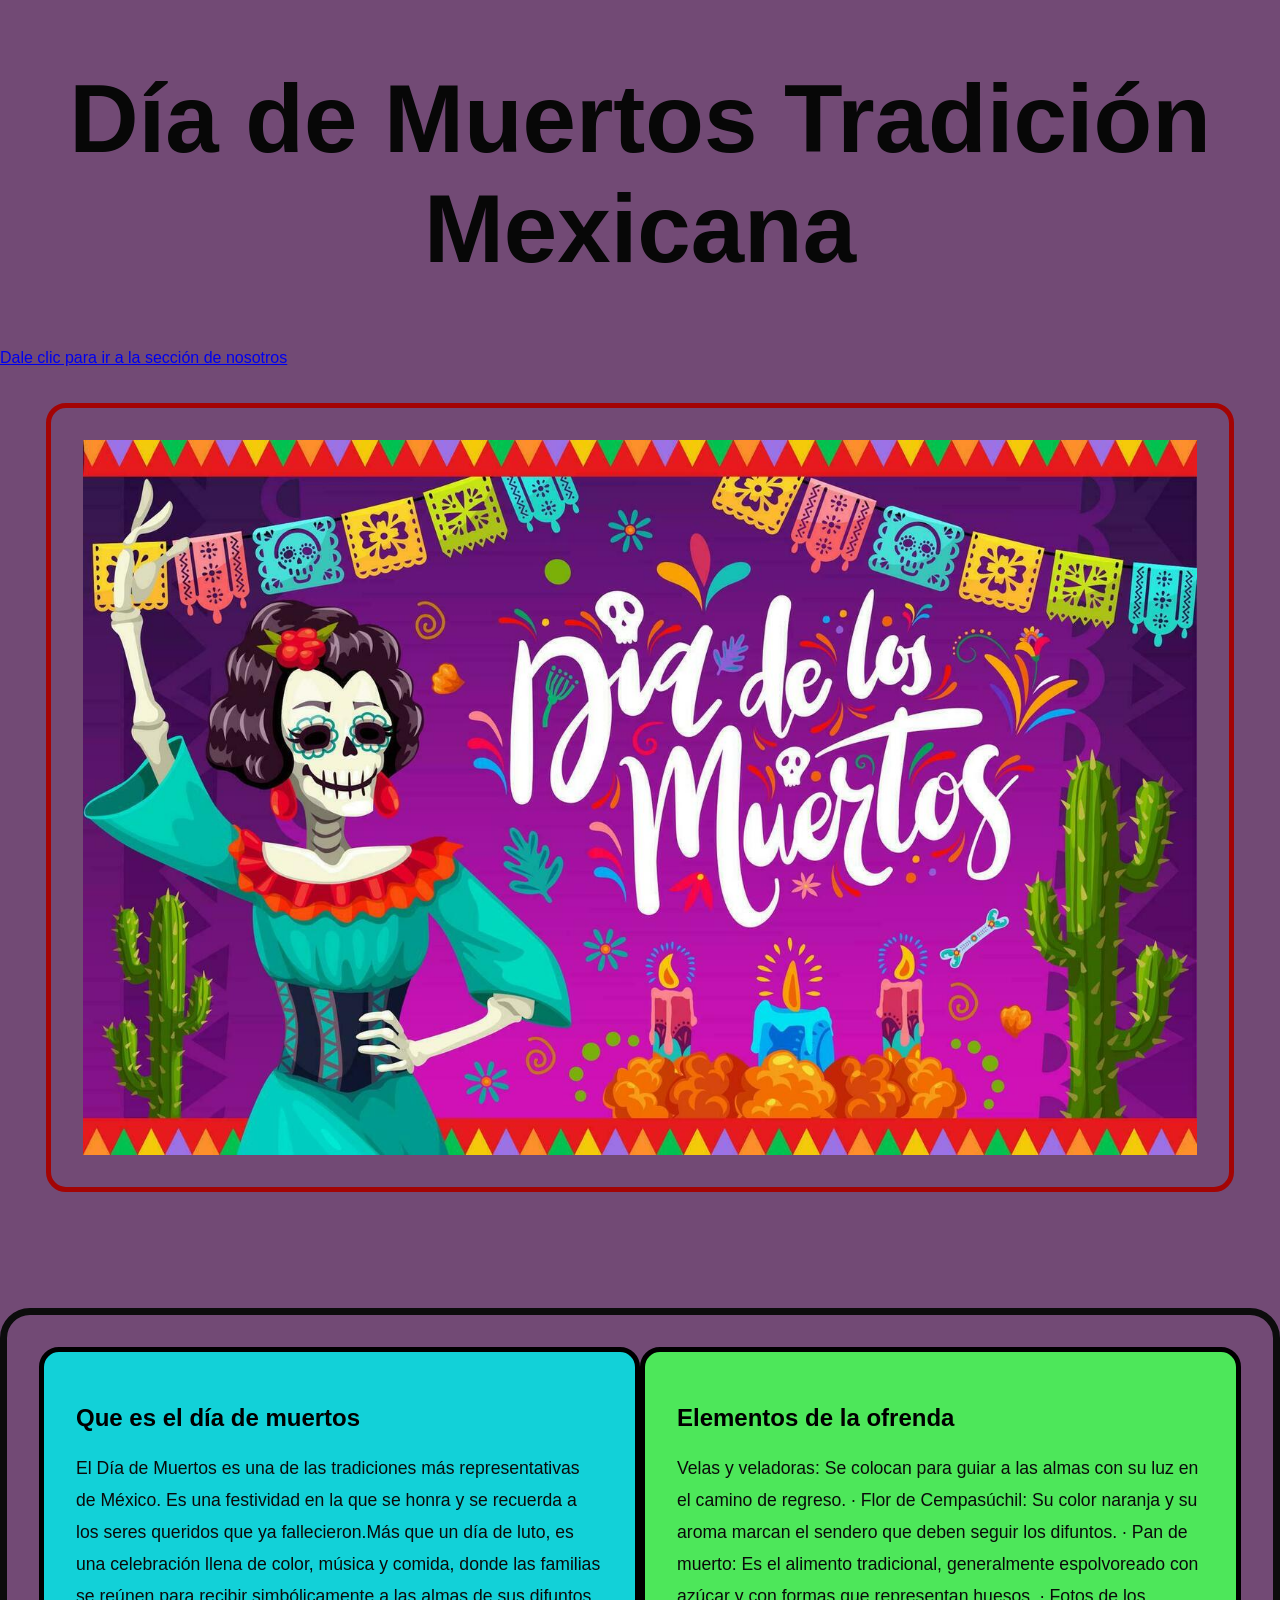
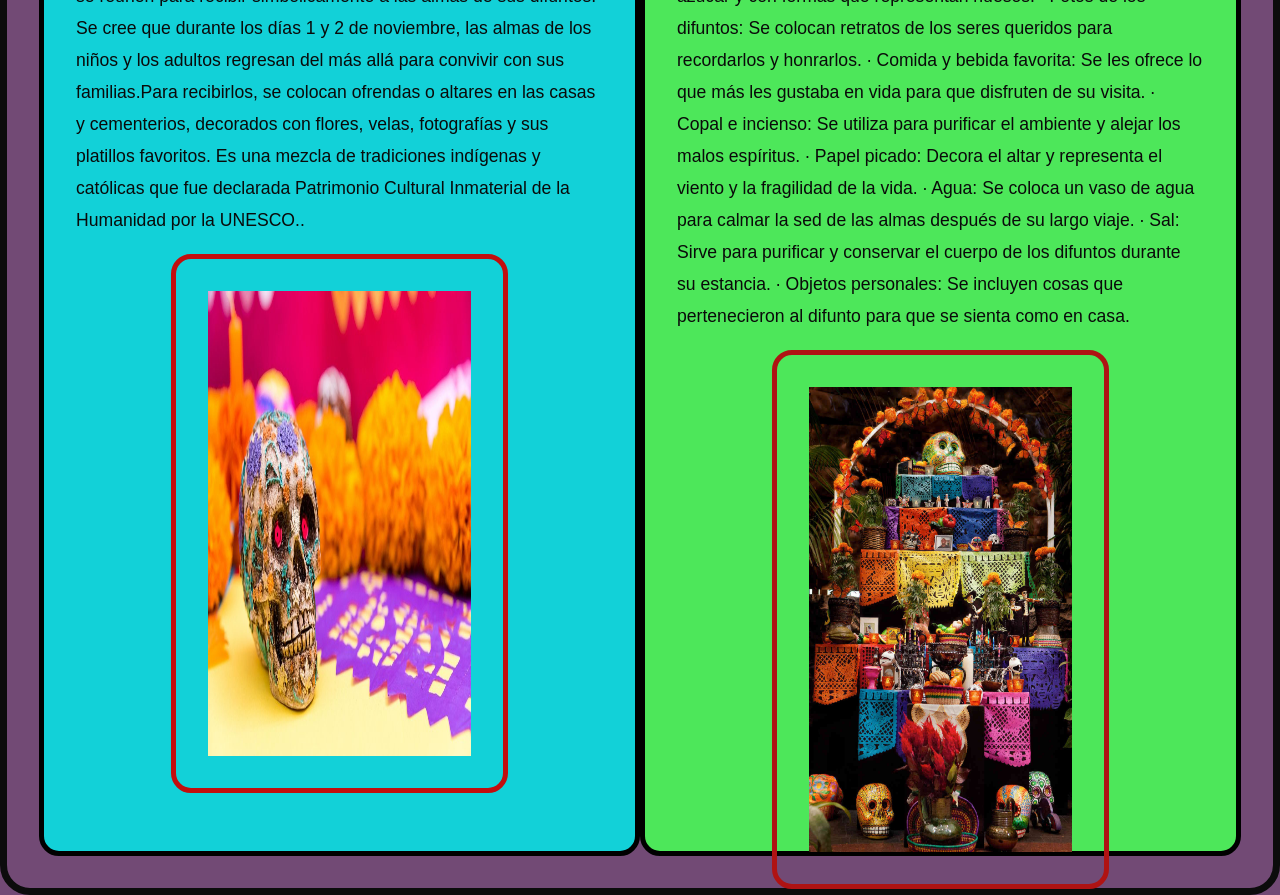
<file: html/index.html>
<!DOCTYPE html>
<html lang="en">
<head>
    <meta charset="UTF-8">
    <meta name="viewport" content="width=device-width, initial-scale=1.0">
    <title>Inicio</title>
    <link rel="stylesheet" href="../css/style.css">
</head>
<body>
    <h1>Día de Muertos Tradición Mexicana</h1>
    
    <a href="nosotros.html" class="enlacenosotros">Dale clic para ir a la sección de nosotros</a>
    <br><br><br>
    
    <img src="../img/dia de muertos.webp" class="imgclass" alt="Dia de muertos"/>
    
    <br><br>
    
    <!-- Contenedor Flex para las dos columnas -->
    <div class="flex">
        <!-- Columna Izquierda -->
        <div class="leftdiv">
            <h2>Que es el día de muertos</h2>
            <p>El Día de Muertos es una de las tradiciones más representativas de México. Es una festividad en la que se honra y se recuerda a los seres queridos que ya fallecieron.Más que un 
                día de luto, es una celebración llena de color, música y comida, donde las familias se reúnen para recibir simbólicamente a las almas de sus difuntos. Se cree que durante los 
                días 1 y 2 de noviembre, las almas de los niños y los adultos regresan del más allá para convivir con sus familias.Para recibirlos, se colocan ofrendas o altares en las casas y 
                cementerios, decorados con flores, velas, fotografías y sus platillos favoritos. Es una mezcla de tradiciones indígenas y católicas que fue declarada Patrimonio Cultural Inmaterial 
                de la Humanidad por la UNESCO..</p>
                <img src="../img/calabera.webp" class="imgg" alt="calabera"/>
        </div>

        <!-- Columna Derecha -->
        <div class="rightdiv">
            <h2>Elementos de la ofrenda</h2>
            <p> Velas y veladoras: Se colocan para guiar a las almas con su luz en el camino de regreso.
· Flor de Cempasúchil: Su color naranja y su aroma marcan el sendero que deben seguir los difuntos.
· Pan de muerto: Es el alimento tradicional, generalmente espolvoreado con azúcar y con formas que representan huesos.
· Fotos de los difuntos: Se colocan retratos de los seres queridos para recordarlos y honrarlos.
· Comida y bebida favorita: Se les ofrece lo que más les gustaba en vida para que disfruten de su visita.
· Copal e incienso: Se utiliza para purificar el ambiente y alejar los malos espíritus.
· Papel picado: Decora el altar y representa el viento y la fragilidad de la vida.
· Agua: Se coloca un vaso de agua para calmar la sed de las almas después de su largo viaje.
· Sal: Sirve para purificar y conservar el cuerpo de los difuntos durante su estancia.
· Objetos personales: Se incluyen cosas que pertenecieron al difunto para que se sienta como en casa.</p>
                <img src="../img/altar.webp" class="imgclas" alt="Altar"/>
        </div>
    </div>
</body>
</html>
</file>
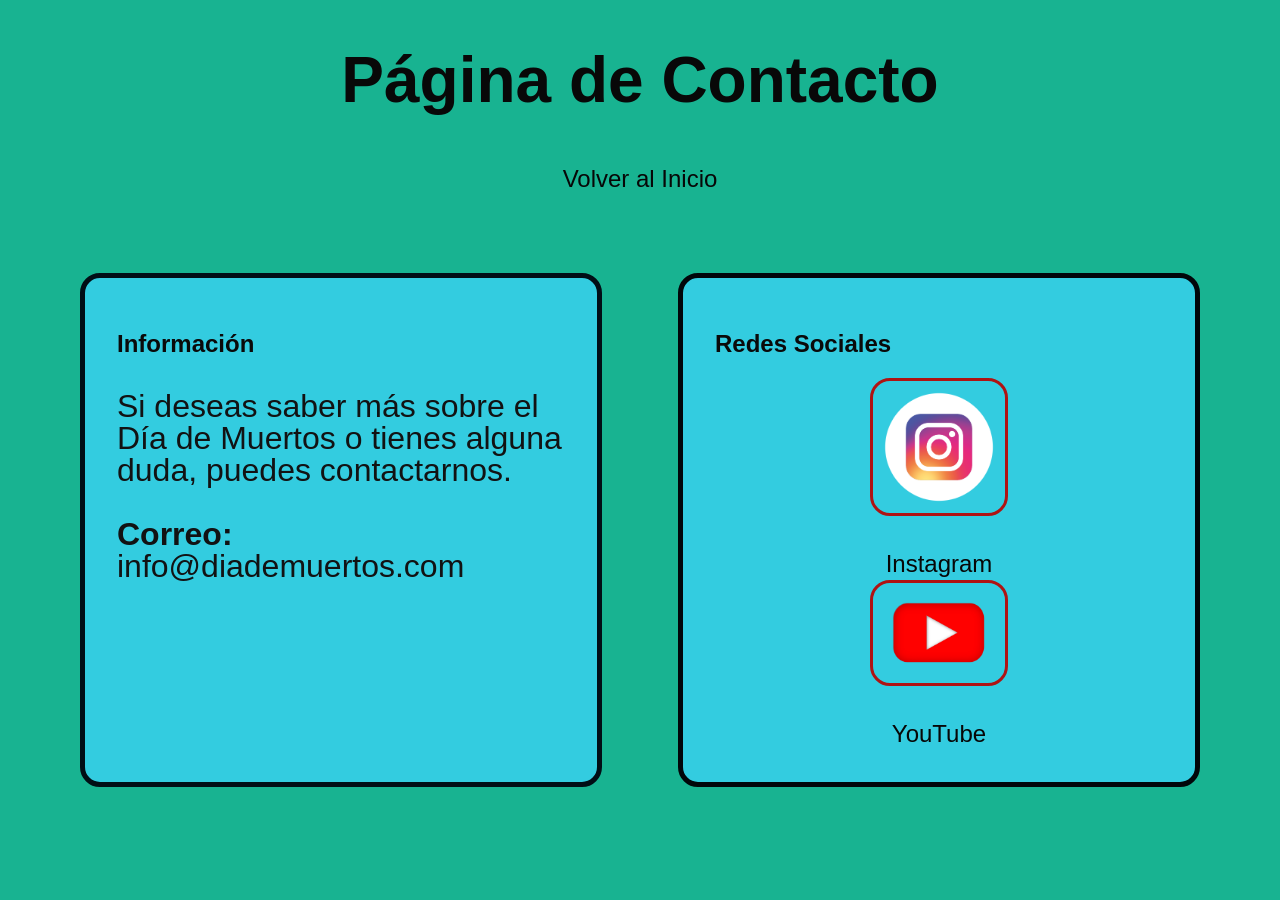
<file: html/contacto.html>
<!DOCTYPE html>
<html lang="en">
<head>
    <meta charset="UTF-8">
    <meta name="viewport" content="width=device-width, initial-scale=1.0">
    <title>Contacto</title>
    <link rel="stylesheet" href="../css/style2.css">
</head>
<body>
    <h1>Página de Contacto</h1>
    
    <a href="index.html">Volver al Inicio</a>

    <div class="flex">
        <!-- Bloque de Información básica -->
        <div class="divflex3">
            <h2>Información</h2>
            <p>Si deseas saber más sobre el Día de Muertos o tienes alguna duda, puedes contactarnos.</p>
            <p><strong>Correo:</strong> info@diademuertos.com</p>
        </div>

        <!-- Bloque solo con los enlaces que pediste -->
        <div class="divflex4">
            <h2>Redes Sociales</h2>
            <img src="../img/insta.png" class="ins" alt="instagram"/>
            <p><a href="https://www.instagram.com" target="_blank">Instagram</a></p>
            <img src="../img/youtube-6616310_1280.png" class="you" alt="youtube"/>
            <p><a href="https://www.youtube.com" target="_blank">YouTube</a></p>
        </div>
    </div>
</body>
</html>
</file>
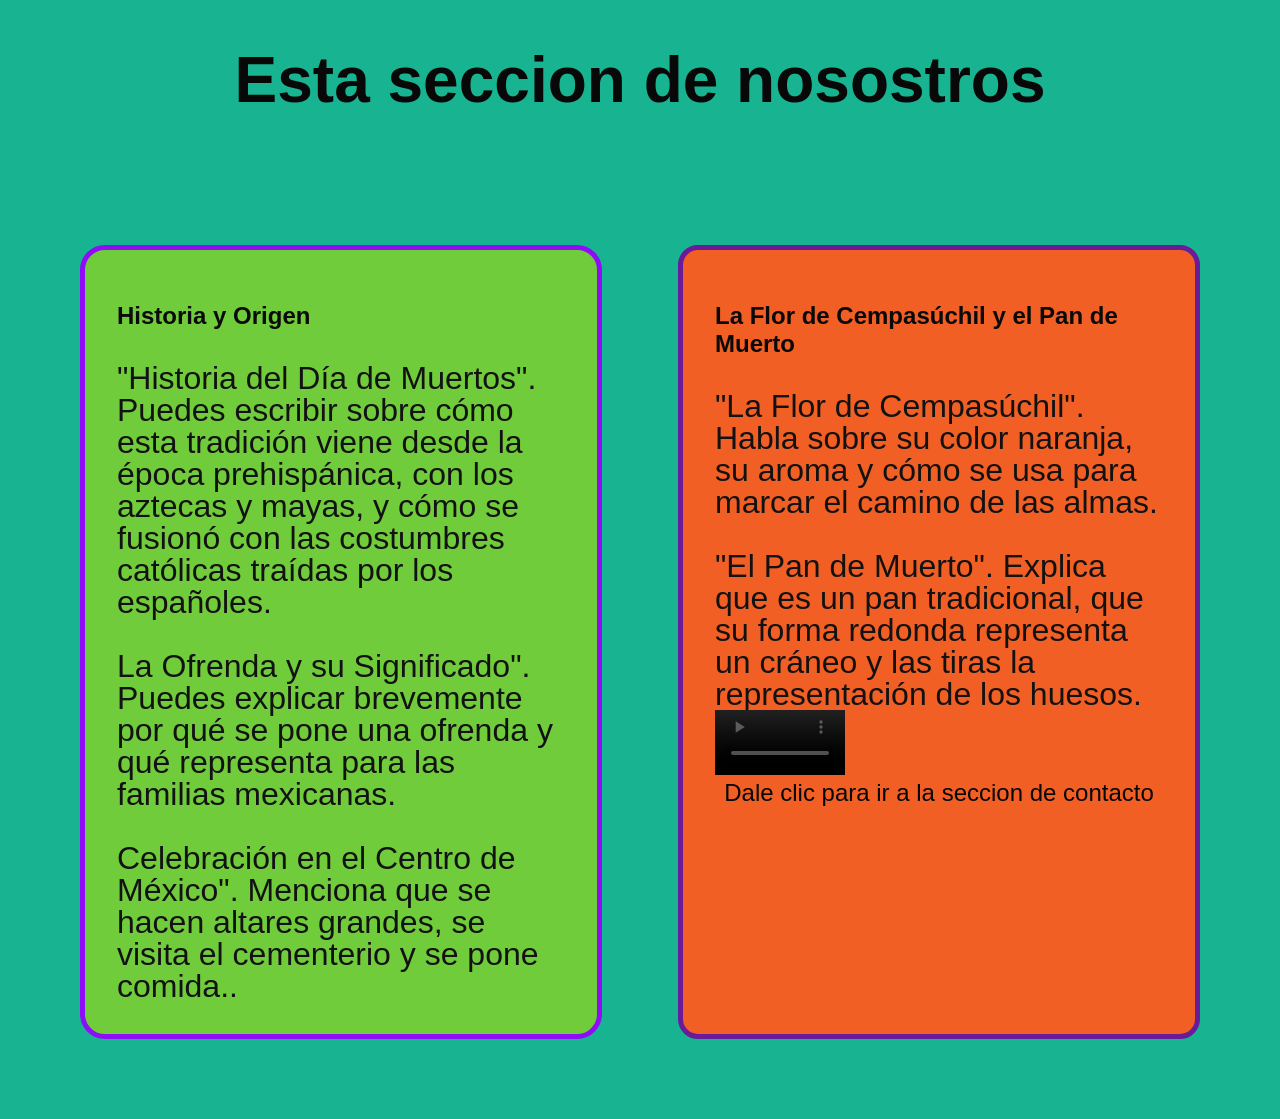
<file: html/nosotros.html>
<!DOCTYPE html>
<html lang="en">
<head>
    <meta charset="UTF-8">
    <meta name="viewport" content="width=device-width, initial-scale=1.0">
    <title>Nosotros</title>
    <link rel="stylesheet" href="../css/style2.css">
</head>
<body>
    <h1>Esta seccion de nosostros</h1>
    
    <div class="flex">
        
        <div class="divflex1">
            <h2>Historia y Origen</h2>
            <p>"Historia del Día de Muertos". Puedes escribir sobre cómo esta tradición viene desde la época prehispánica, con los aztecas y mayas, y cómo se fusionó con las costumbres católicas traídas por los españoles.</p>
            <p>La Ofrenda y su Significado". Puedes explicar brevemente por qué se pone una ofrenda y qué representa para las familias mexicanas.</p>
            <p>Celebración en el Centro de México". Menciona que se hacen altares grandes, se visita el cementerio y se pone comida..</p>
        </div>
           
        <div class="divflex2">
            <h2>La Flor de Cempasúchil y el Pan de Muerto</h2>
            <p>"La Flor de Cempasúchil". Habla sobre su color naranja, su aroma y cómo se usa para marcar el camino de las almas.</p>
            <p>"El Pan de Muerto". Explica que es un pan tradicional, que su forma redonda representa un cráneo y las tiras la representación de los huesos.</p>
            
                 <video width="130" controls>
               <source src="../img/video.mp4" type="video/mp4" >
               </video>
               <a href="contacto.html" > Dale clic para ir a la seccion de contacto</a>
        </div>
        
               
    </div>
</body>
</html>
</file>
<file: css/style.css>
body {
    /*fondo de la primera*/
    margin: 0;
    background-color: #724a75;
    font-family: Arial, sans-serif;
}
/*texto*/
p {
    font-size: 1.1rem;
    color: #0a0a0a;
    line-height: 2rem;
}
/*titulo*/
h1 {
    font-size: 6rem;
    color: #070707;
    text-align: center;
}

.imgclass {
    width: 87%;
    height: 100%;
    border-radius: 20px;
    border: 5px solid #a30404;
    padding: 2rem;
    display: block; /* Para centrar la imagen si es necesario */
    margin: 0 auto;
}
.imgg {
    width: 50%;
    height: 45%;
    border-radius: 20px;
    border: 5px solid #c20e0e;
    padding: 2rem;
    display: block; 
    margin: 0 auto;
}
.imgclas {
    width: 50%;
    height: 45%;
    border-radius: 20px;
    border: 5px solid #af1313;
    padding: 2rem;
    display: block; 
    margin: 0 auto;
}
/*borde de las imagnes*/
.flex {
    margin-top: 5rem;
    display: flex; 
    justify-content: space-between; 
    border-radius: 30px;
    border: 7px solid #0c0c0c;
    padding: 2rem; /* Añadido para que el contenido no toque el borde */
}
/*fondo * imagen principal*/ 
.leftdiv {
    width: 50%;
    background-color: #12d1d8;
    border-radius: 20px;
    border: 5px solid #000;
    padding: 2rem;
}
/*segunda omagen */
.rightdiv {
    width: 50%;
    background-color: #4de75a;
    border-radius: 20px;
    border: 5px solid #000; /* Añadido para mantener simetría con el leftdiv */
    padding: 2rem;
}
</file>
<file: css/style2.css>
body {
    /*letra de nosotros*/
    margin: 0;
    color: #0a0a0a;
    /* Color de fondo general: de nosotros */
    background-color: #18b391; 
    font-family: Arial, sans-serif;
}

h1 {
    font-size: 4rem;
    /* letra intenso, típico del Día de Muertos */
    color: #080808; 
    margin-bottom: 3rem;
    text-align: center;
}

p {
    /* Color de texto de nosotros */
    color: #121213; 
    margin-bottom: 0px;
    font-size: 2rem;
    line-height: 2rem;
}

a {
    font-size: 1.5rem;

    /* Color  enlaces de contacto */
    color: #070707;
    text-decoration: dotted;
    transition: all ease-in 1s;
    display: block; 
    text-align: center;
}

a:hover {
    text-decoration: none;
    cursor: pointer;
    /* Color amarillo brillante al pasar el mouse de nosotros */
    color: #0e2bce; 
}

.flex {
    display: flex; 
    justify-content: space-between; 
    padding: 5rem; 
    gap: 2rem; 
}
/*margen de nosotros*/
.divflex1 {
    width: 40%;
    background-color: #71cc3c; 
    padding: 2rem;
    border-radius: 25px;
    border: 5px solid #8e0cf8; 
}

.divflex2 {
    width: 40%;
    /* Fondo naranja cempasúchil para el segundo bloque */
    background-color: #f15f24; 
    padding: 2rem;
    border-radius: 20px;
    /* Borde morado para que combine */
    border: 5px solid #6a1b9a; 
}
.divflex3{
    width: 40%;
    /* Fondo de contacto*/
    background-color: #33cce0; 
    padding: 2rem;
    border-radius: 20px;
    
    border: 5px solid #010e16; 
}
.divflex4{
    width: 40%;
    /* Fondo  de contacto */
    background-color: #33cce0; 
    padding: 2rem;
    border-radius: 20px;
    /* Borde morado para que combine */
    border: 5px solid #01060a; 
}
.ins {
    width: 25%;
    height: auto;
    border-radius: 20px;
    border: 3px solid #af1313;
    padding: 10px;
    display: block; 
    margin: 0 auto;
}
.you {
    width: 25%;
    height: auto;
    border-radius: 20px;
    border: 3px solid #af1313;
    padding: 10px;
    display: block; 
    margin: 0 auto;
}
.enlacenosotrsos{
    color: #01060a;
}
</file>
